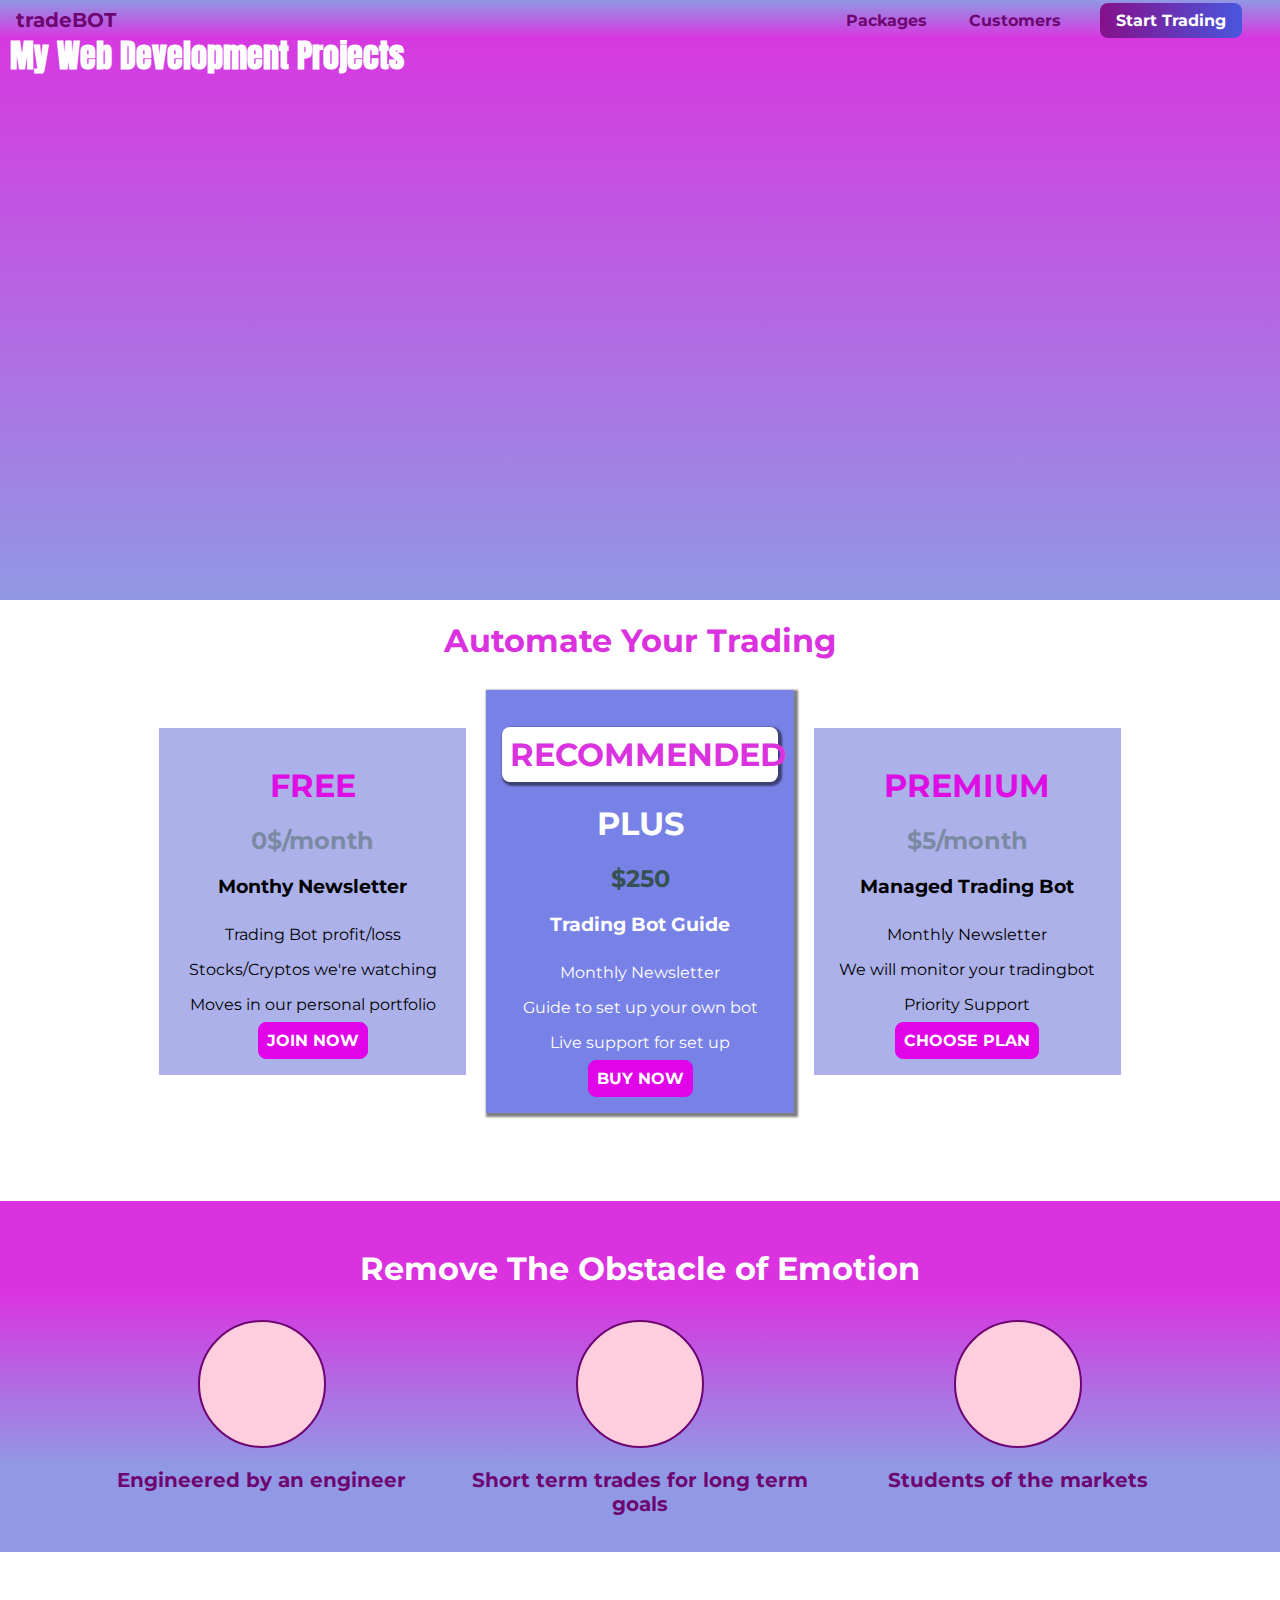
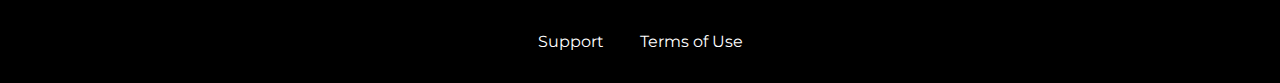
<file: code/index.html>
<!DOCTYPE html>
<html lang="en">

<head>
    <meta charset="UTF-8">
    <meta http-equiv="X-UA-Compatible" content="ie=edge">
    <title>tradeBOT</title>
    <link rel="shortcut icon" href="favicon.png">
    <link href="https://fonts.googleapis.com/css2?family=Anton&display=swap" rel="stylesheet">
    <link href="https://fonts.googleapis.com/css2?family=Montserrat:wght@700&display=swap" rel="stylesheet">
    <link rel="stylesheet" href="shared.css">
    <link rel="stylesheet" href="main.css">
</head>

<body>
    <header class="main-header">
        <div>
            <a href="index.html" class="main-header__brand">
                tradeBOT
            </a>
        </div>
        <nav class="main-nav">
            <ul class="main-nav__items">
                <li class="main-nav__item">
                    <a class="nav-links" href="packages/index.html">Packages</a>
                </li>
                <li class="main-nav__item">
                    <a class="nav-links" href="customers/index.html">Customers</a>
                </li>
                <li class="main-nav__item main-nav__item--cta">
                    <a class="nav-links" href="start-hosting/index.html">Start Trading</a>
                </li>
            </ul>
        </nav>
    </header>
    <main>
        <section id="intro">
            <h1>My Web Development Projects</h1>
        </section>
        <section id="second">
            <h1 class="section-title">Automate Your Trading</h1>
            <div class="plans">
                <article class="plan">
                    <h1 class="plan__title">FREE</h1>
                    <h2 class="plan__price">0$/month</h2>
                    <h3>Monthy Newsletter</h3>
                    <ul class="plan__features">
                        <li>Trading Bot profit/loss</li>
                        <li>Stocks/Cryptos we're watching</li>
                        <li>Moves in our personal portfolio</li>
                    </ul>
                    <div>
                        <button class="button_plan">JOIN NOW</button>
                    </div>
                </article>
                <article class="plan plan--highlighted">
                    <h1 class="plan__annotation">RECOMMENDED</h1>
                    <h1 class="plan__title">PLUS</h1>
                    <h2 class="plan__price">$250</h2>
                    <h3>Trading Bot Guide</h3>
                    <ul class="plan__features">
                        <li>Monthly Newsletter</li>
                        <li>Guide to set up your own bot</li>
                        <li>Live support for set up</li>
                    </ul>
                    <div>
                        <button class="button_plan">BUY NOW</button>
                    </div>
                </article>
                <article class="plan">
                    <h1 class="plan__title">PREMIUM</h1>
                    <h2 class="plan__price">$5/month</h2>
                    <h3>Managed Trading Bot</h3>
                    <ul class="plan__features">
                        <li>Monthly Newsletter</li>
                        <li>We will monitor your tradingbot</li>
                        <li>Priority Support</li>
                    </ul>
                    <div>
                        <button class="button_plan">CHOOSE PLAN</button>
                    </div>
                </article>
            </div>
        </section>
        <section id="key-features">
            <h1 class="section-title">Remove The Obstacle of Emotion</h1>
                <ul class="key-features__list">
                    <li class="key-feature">
                        <div class="key-feature__image">

                        </div>
                        <p class="key-feature__text">Engineered by an engineer</p>
                    </li>
                    <li class="key-feature">
                        <div class="key-feature__image">

                        </div>
                        <p class="key-feature__text">Short term trades for long term goals</p>
                    </li>
                    <li class="key-feature">
                        <div class="key-feature__image">

                        </div>
                        <p class="key-feature__text">Students of the markets</p>
                    </li>
                </ul>
        </section>
    </main>
    <footer class="main-footer">
        <nav>
            <ul class="main-footer__links">
                <li class="main-footer__link">
                    <a href="#">Support</a>
                </li>
                <li class="main-footer__link">
                    <a href="#">Terms of Use</a>
                </li>
            </ul>
        </nav>
    </footer>
</body>
    
</html>
</file>
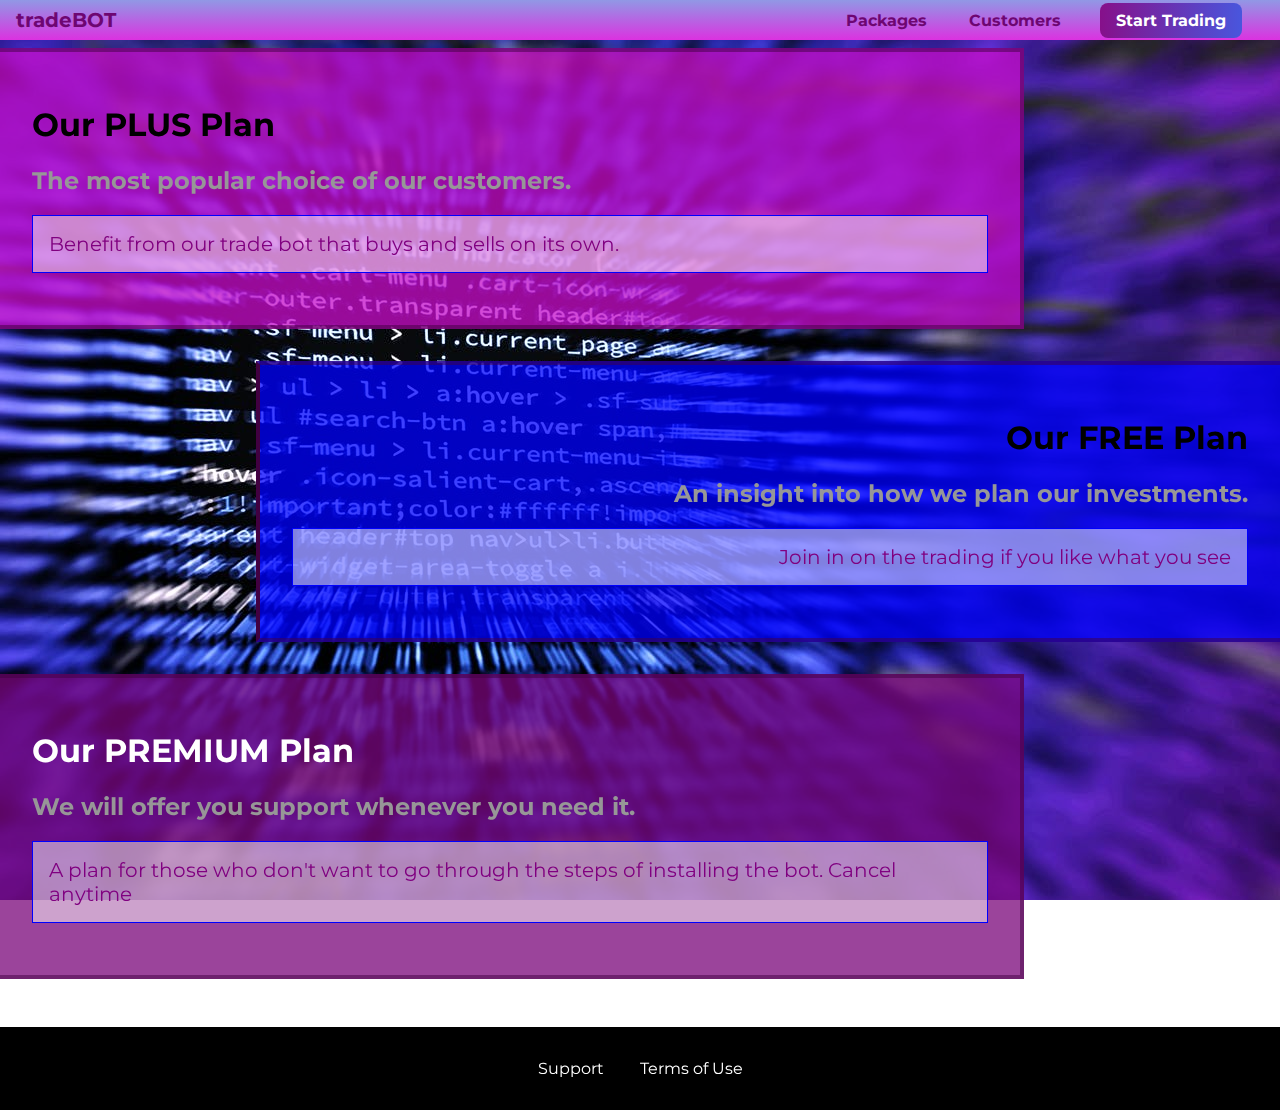
<file: code/packages/index.html>
<!DOCTYPE html>
<html lang="en">

<head>
    <meta charset="UTF-8">
    <meta http-equiv="X-UA-Compatible" content="ie=edge">
    <title>tradeBOT</title>
    <link rel="shortcut icon" href="favicon.png">
    <link href="https://fonts.googleapis.com/css2?family=Montserrat:wght@700&display=swap" rel="stylesheet">
    <link rel="stylesheet" href="../shared.css">
    <link rel="stylesheet" href="packages.css">
</head>

<body>
    <div class="background"></div>
    <header class="main-header">
        <div>
            <a href="../index.html" class="main-header__brand">
                tradeBOT
            </a>
        </div>
        <nav class="main-nav">
            <ul class="main-nav__items">
                <li class="main-nav__item">
                    <a class="nav-links" href="index.html">Packages</a>
                </li>
                <li class="main-nav__item">
                    <a class="nav-links" href="../customers/index.html">Customers</a>
                </li>
                <li class="main-nav__item main-nav__item--cta">
                    <a class="nav-links" href="../start-hosting/index.html">Start Trading</a>
                </li>
            </ul>
        </nav>
    </header>
    <main>
        <section class="main-box light-purple" id="plus">
                <a class="box-link" href="#">
                    <h1 class="package__title">Our PLUS Plan</h1>
                    <h2 class="package__subtitle">The most popular choice of our customers.</h2>
                    <p class="para-box para-purple">Benefit from our trade bot that buys and sells on its own.</p>
                </a>
        </section>
        <section class="main-box light-blue" id="free">
            <a class="box-link" href="#">
                <h1 class="package__title">Our FREE Plan</h1>
                <h2 class="package__subtitle">An insight into how we plan our investments.</h2>
                <p class="para-box para-blue">Join in on the trading if you like what you see</p>
            </a>
        </section>
        <div class="clearfix"></div>
        <section class="main-box dark" id="premium">
            <a class="box-link dark-link" href="#">
                <h1 class="package__title">Our PREMIUM Plan</h1>
                <h2 class="package__subtitle">We will offer you support whenever you need it.</h2>
                <p class="para-box para-dark">A plan for those who don't want to go through the steps of installing the bot. Cancel anytime
                </p>
            </a>
        </section>
       
    </main>
    <footer class="main-footer">
        <nav>
            <ul class="main-footer__links">
                <li class="main-footer__link">
                    <a href="#">Support</a>
                </li>
                <li class="main-footer__link">
                    <a href="#">Terms of Use</a>
                </li>
            </ul>
        </nav>
    </footer>
</body>
    
</html>
</file>
<file: code/shared.css>
* {
    box-sizing: border-box;
}

body {
    font-family: 'Montserrat', sans-serif;
    margin: 0;
}

.main-nav {
    display: inline-block;
    text-align: right;
    width: calc(100% - 110px);
    vertical-align: middle;
}

.main-nav__items {
    margin: 0;
    padding: 0;
    list-style: none;
}

.main-nav__item {
    display: inline-block;
    margin: 0 16px;
}

.nav-links {
    color:#6e0672;
    text-decoration: none;
    font-weight: bold;
    padding: 3px
}

/* .nav-links::after {
    content:"(Link)";
    color:red;
} */

.nav-links:hover, 
.nav-links:active  {
    color:white;
    border-bottom: 5px solid white;
}

.main-nav__item--cta a {
    color: white;
    background: linear-gradient(to left,#4956dd, #86108a);
    padding: 8px 16px;
    border-radius: 8px;
}

.main-nav__item--cta a:hover,
.main-nav__item--cta a:active {
    color: #e104e9;
    background:white;
    border: none
}


/* p::first-letter {
    color:red;
    font-size: 100px;
} */

.main-header {
    background: linear-gradient(#9198e5, #db32e0);
    position: fixed;
    width: 100%;
    padding: 8px 16px;
    font-size: 16px;
}

.main-header__brand {
    color:#6e0672;
    text-decoration: none;
    font-weight: bold;
    font-size: 20px;
}

.main-header__brand:hover {
    color:#ffffff;
}

.main-header > div {
    display: inline-block;
    vertical-align: middle;
}

.button_plan {
    background: #e104e9;
    color: white;
    font: inherit;
    border: 1.5px solid #e104e9;
    padding: 8px;
    border-radius: 8px;
    font-weight: bold;
    cursor: pointer;
}

.button_plan:hover,
.button_plan:active {
    background: white;
    color: #e104e9;
}

.button_plan:focus {
    outline: none;
}



.main-footer {
    background: black;
    padding: 32px;
    margin-top: 48px;
}

.main-footer__links {
    list-style: none;
    margin:0;
    padding:0;
    text-align: center;
}

.main-footer__link {
    display: inline-block;
    margin: 0 16px;
}

.main-footer__link a {
    color: white;
    text-decoration: none;
}

.main-footer__link a:hover,
.main-footer__link a:active {
    color: #ccc;
}
</file>
<file: code/main.css>
* {
    box-sizing: border-box;
}

body {
    font-family: 'Montserrat', sans-serif;
    margin: 0;
}

#intro {
    background: linear-gradient(#db32e0, #9198e5);
    width: 100%;
    height: 600px;
    padding: 10px;
}

.section-title {
    color: #db32e0;
    text-align: center;
}

#intro h1 {
    color: #ffffff;
    font-family: 'Anton', sans-serif;
}

.plans {
    width: 80%;
    margin: auto;
    text-align: center;
}

.plan {
    background: #acb1e9;
    display: inline-block;
    text-align: center;
    padding: 16px;
    margin: 8px;
    width:30%;
    vertical-align: middle;
}

.plan--highlighted {
    background: #7881e6;
    color: white;
    box-shadow: 2px 2px 2px 2px rgba(0,0,0,0.5);
}

.plan__annotation {
    background: white;
    color: #db32e0;
    padding: 8px;
    box-shadow: 2px 2px 2px 2px rgba(0,0,0,0.5);
    border-radius: 8px;
}

.plan__title {
    color: #dd0de4;
}

.plan__price {
    color: rgba(32, 65, 32,0.35);
}

.plan--highlighted .plan__price {
    color: rgba(32, 65, 32,0.75)
}

.plan--highlighted .plan__title {
    color: white
}

.plan > ul {
    text-align: center;
    list-style: none;
    margin:0;
    padding:0

}

.plan__features li {
    padding: 8px 0; 
}


#key-features {
    background: linear-gradient(#db32e0 25%, #9198e5 75%);
    margin-top: 80px;
    padding:16px
}

#key-features .section-title {
    color:white;
    margin: 32px;    
}

.key-features__list {
    list-style: none;
    margin: 0;
    padding: 0;
    text-align: center;    
}

.key-feature {
    display: inline-block;
    width: 30%;
    vertical-align: top;
}

.key-feature__image {
    background: #ffcede;
    width: 128px;
    height: 128px;
    border: 2px solid #6e0672;
    border-radius: 50%;
    margin: auto
}

.key-feature__text {
    text-align: center;
    font-weight: bold;
    color: #6e0672;
    font-size: 20px;
}

/* .key-features__list > li {
    display: inline-block;
    padding: 5px;
    text-align: center;
    color: #6e0672;
    font-weight: bold;   
    vertical-align: middle;
} */
</file>
<file: code/packages/packages.css>
/* Given Css */


main {
    padding-top: 32px;
}

.background {
    background: url("../images/background.jpeg");
    width: 100%;
    height: 100%;
    position: fixed;
    z-index: -1;
}

.main-box {
    width: 80%;
    margin: 16px 0;
    border: 4px solid rgb(65, 0, 65, 0.5);
    border-left: none;
}

.main-box:hover,
.main-box:active {
    box-shadow: 2px 2px 4px rgba(0,0,0,0.5);
    border-color: #ff5454;
    /* border-color: #ff5454 !important */
}

.main-box a {
    text-decoration: none;
    color: inherit;
    display: block;
    padding: 32px
}

.package__subtitle {
    color: #979797;
}

.para-box {
    padding: 16px;
    border: 1px solid rgb(0, 0, 255);
    font-size: 20px;
    color: rgb(128, 0, 128);
    background: rgba(255, 255, 255, 0.5);
}

.clearfix {
    clear:both
}

#plus {
    background: rgba(201, 12, 201, 0.75);
}

#free {
    background: rgba(0,0,255,0.75);
    float: right;
    border-right: none;
    border-left: 4px solid rgb(65, 0, 65);
    text-align: right;
}

#free:hover,
#free:active {
    border-left-color: #ff5454;
}

#premium {
    background: rgba(121, 6, 121, 0.75);
}

#premium .package__title {
    color: white;
}

#premum .package__subtitle {
    color: #bbb;
}




/* MY CSS */

/* main {
    padding-top: 32px;
}

.main-box {
    border: purple solid 4px;
    border-left: none;
    width: 80%;
}

.light-purple {
    background: rgb(238, 144, 230);
    margin: 50px 300px 5px 0;
}

.light-blue {
    background: rgb(144, 158, 238);
    margin: 10px 300px 5px 0;
}

.dark {
    background: purple;
    margin: 10px 300px 5px 0;
}

.box-link {
    text-decoration: none;
    display: block;
}

.box-link > h1 {
    color: black;
}

.dark-link > h1 {
    color:white;
}

.box-link > h2 {
    color: grey;
}

.para-box {
    border-style: solid;
    margin-right: 200px;
    background: white;
    padding: 25px;
    color: grey
}

.para-blue {
    border-color: darkblue;
}

.para-purple {
    border-color: darkmagenta;
}

.para-dark {
    border-color: black;
} */
</file>
